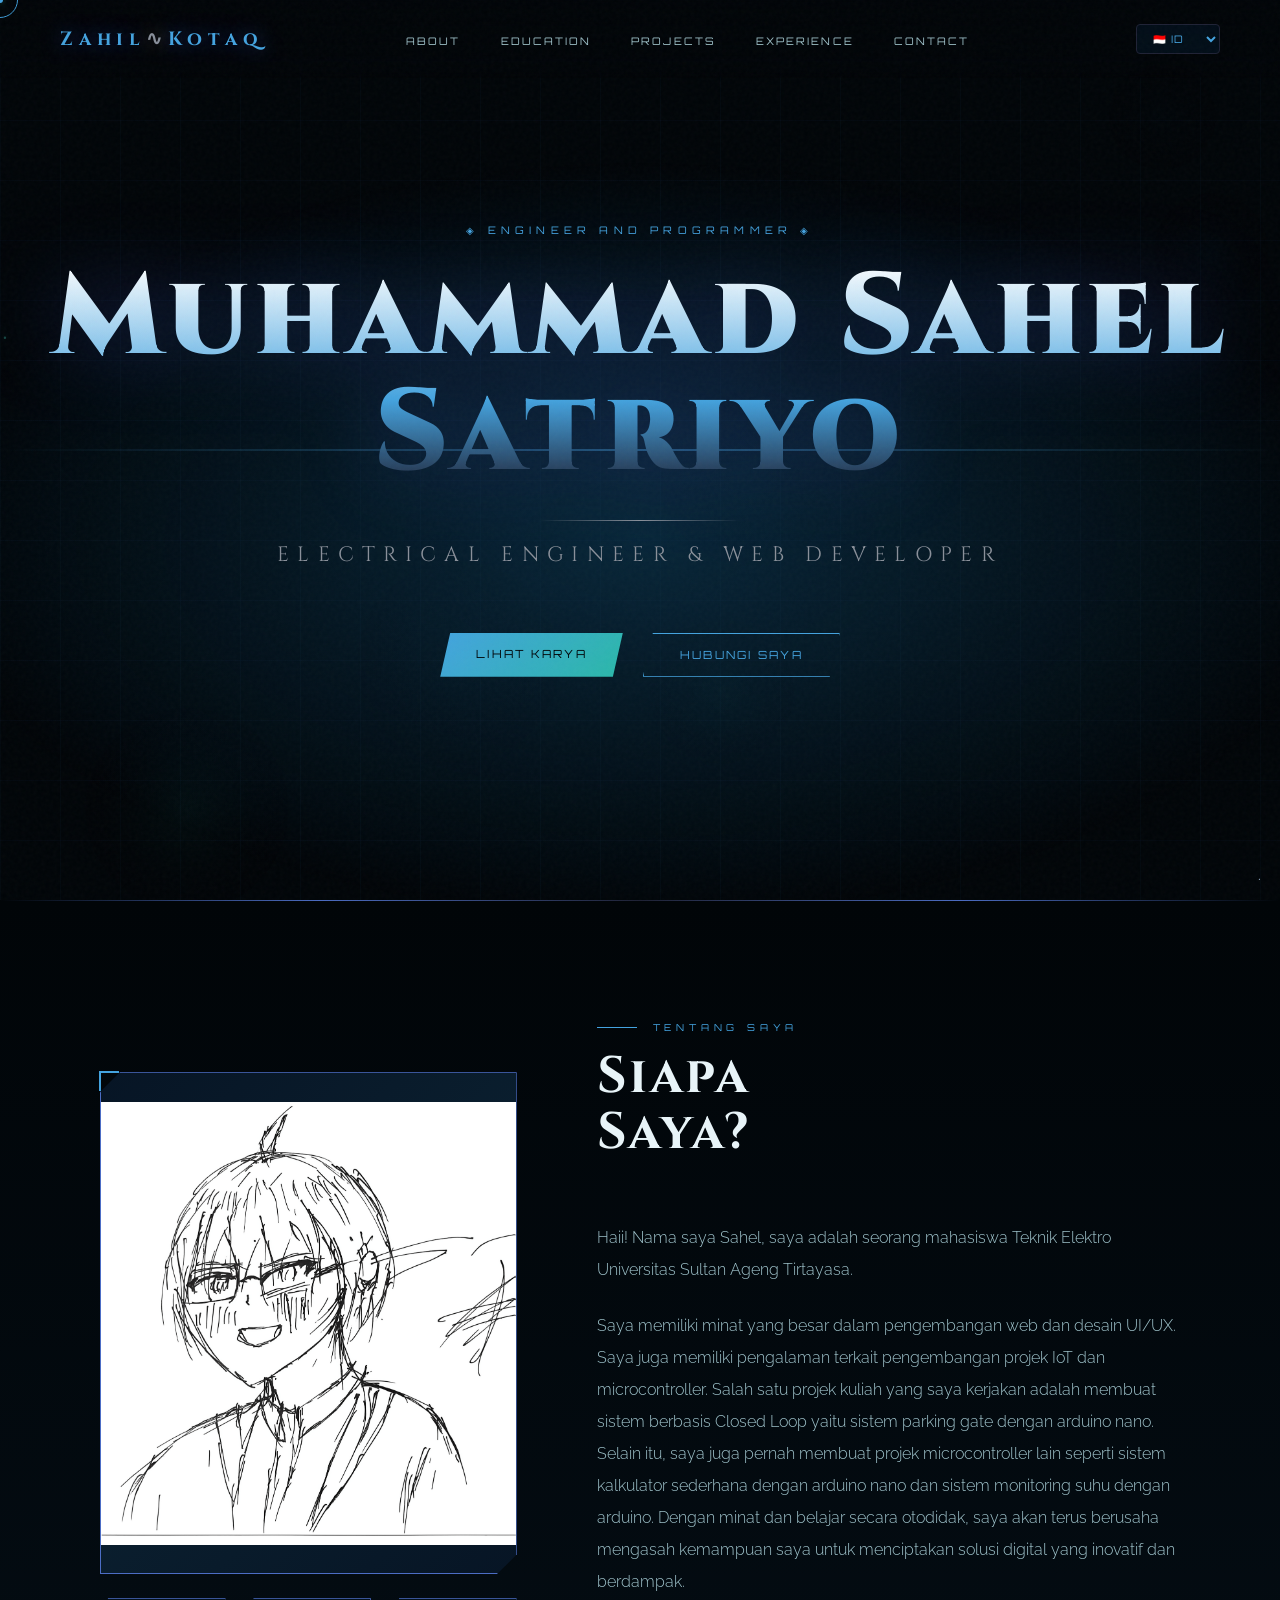
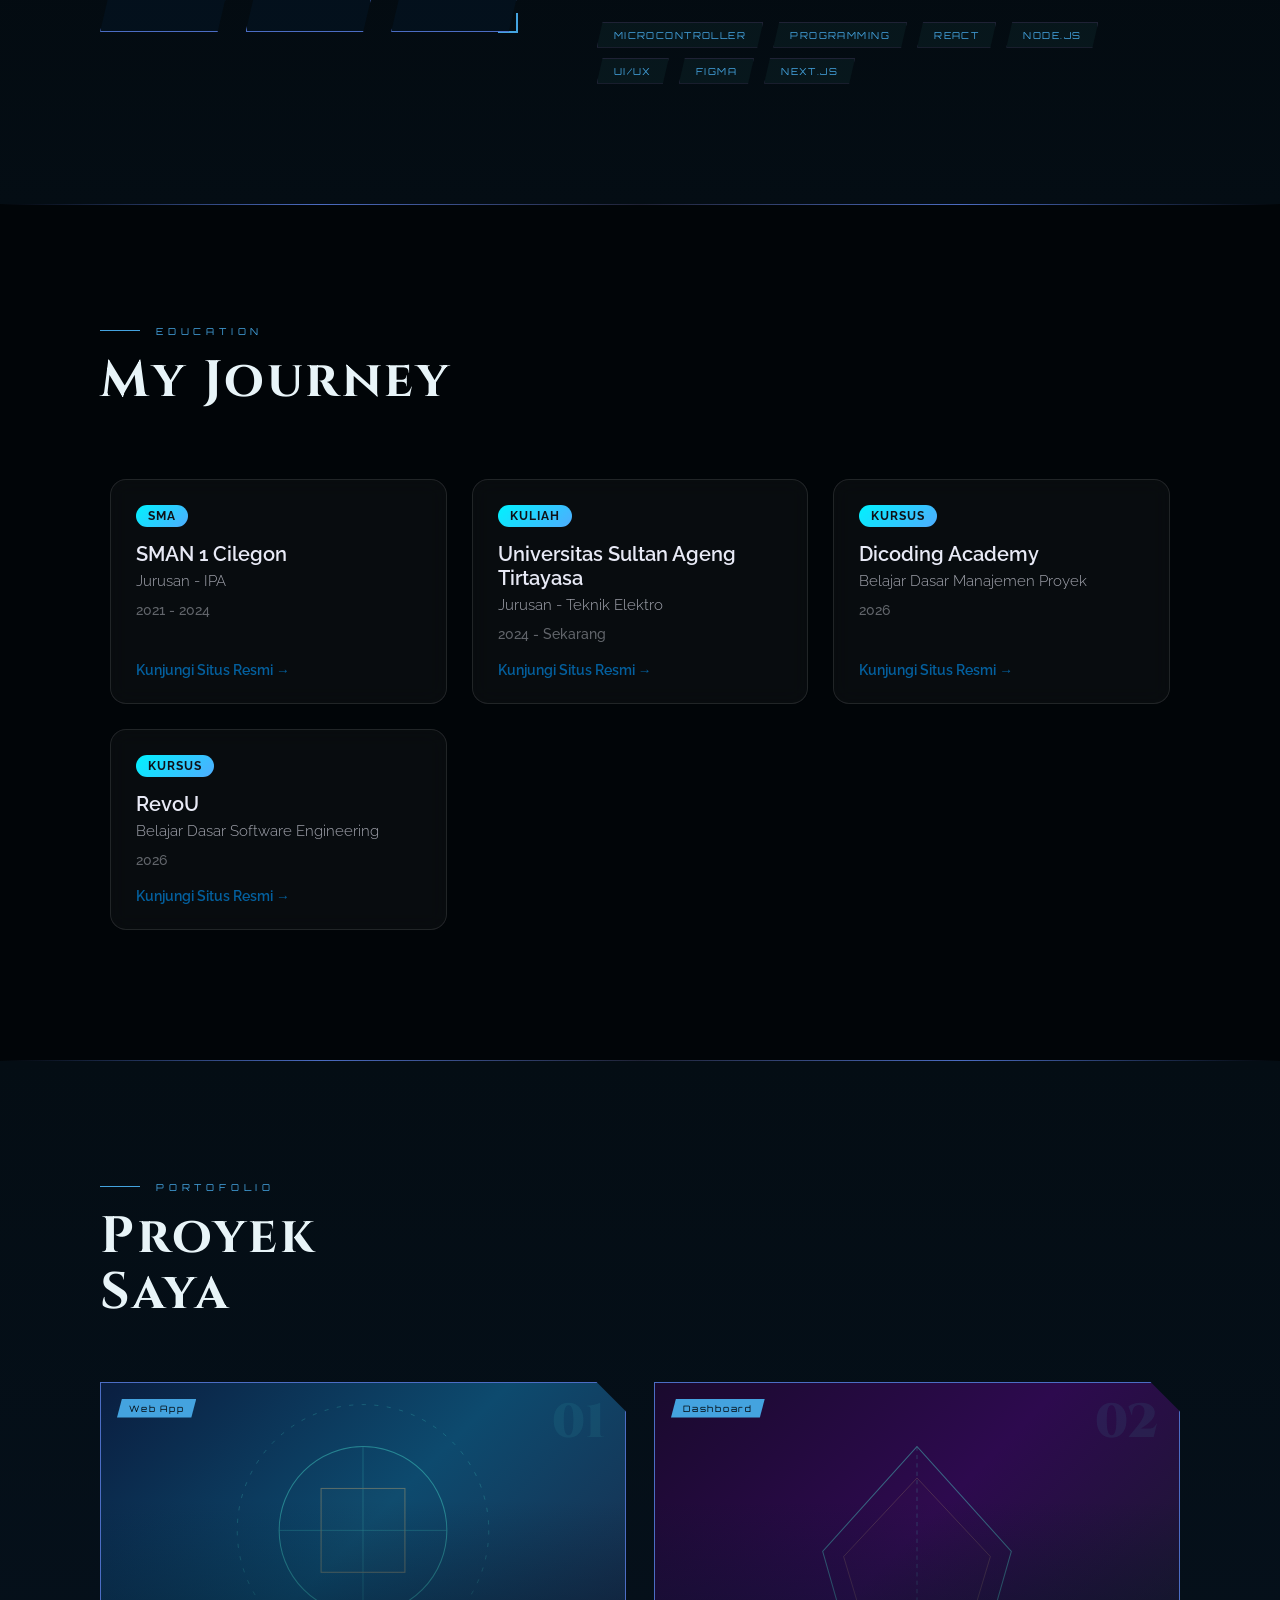
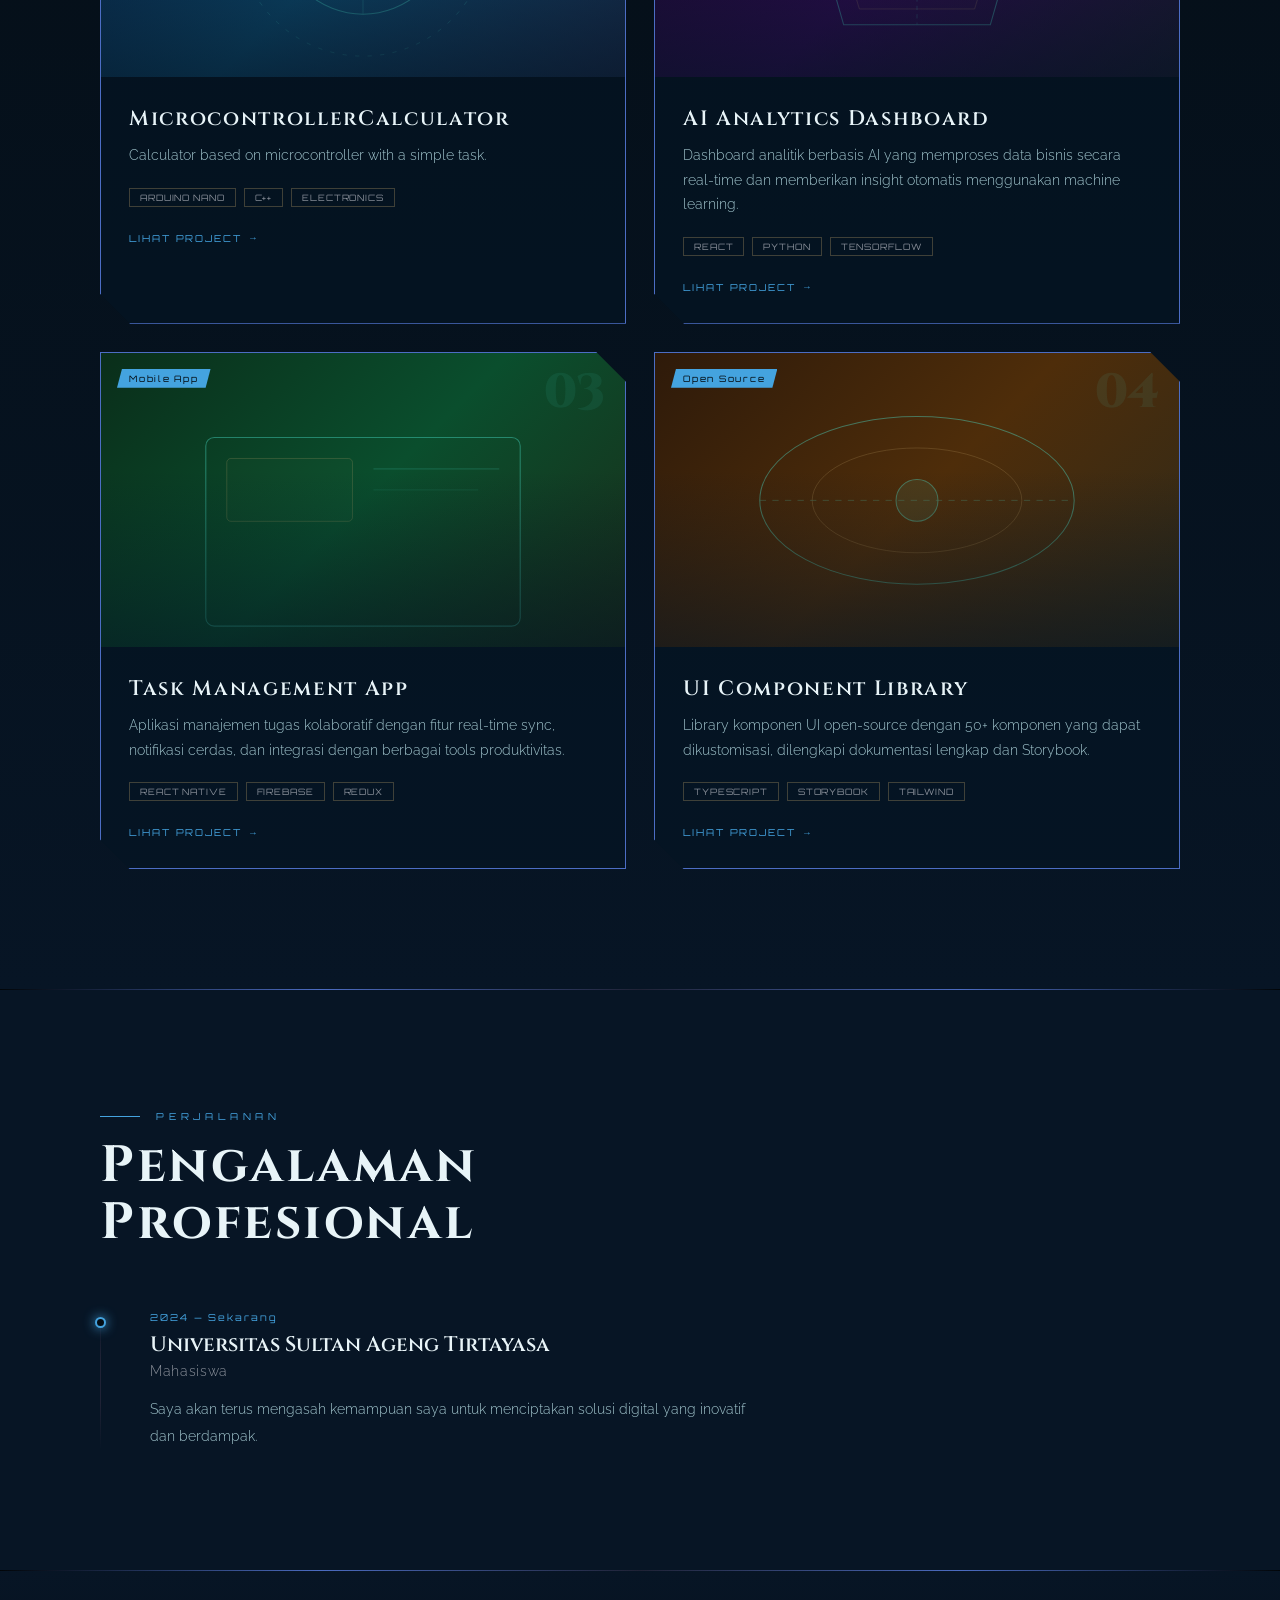
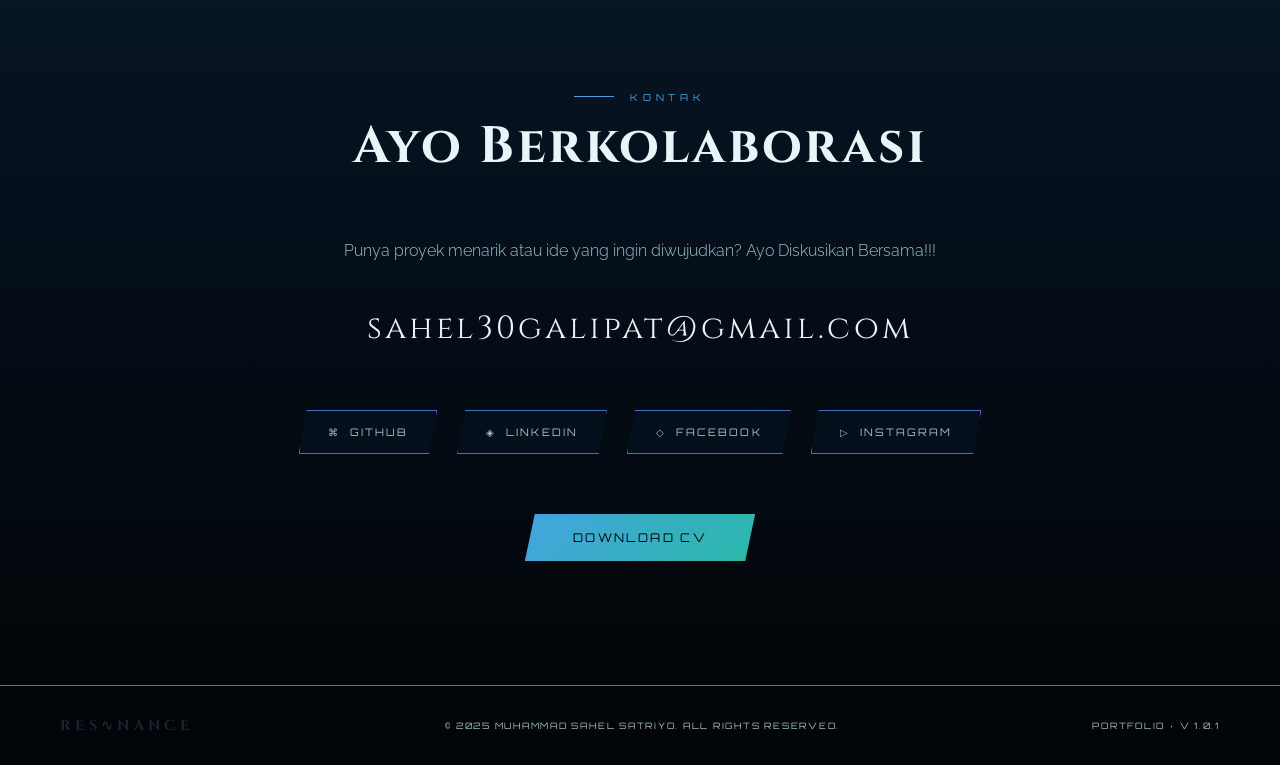
<file: index.html>
<!DOCTYPE html>
<html lang="en">
<head>
  <meta charset="UTF-8" />
  <meta name="viewport" content="width=device-width, initial-scale=1.0" />
  <title>Sahel | Portfolio</title>

  <!-- Google Fonts -->
  <link rel="preconnect" href="https://fonts.googleapis.com" />
  <link href="https://fonts.googleapis.com/css2?family=Cinzel:wght@400;600;700;900&family=Raleway:wght@300;400;500;600&family=Orbitron:wght@400;700&display=swap" rel="stylesheet" />

  <!-- CSS: Design tokens & Base -->
  <link rel="stylesheet" href="css/variables.css" />
  <link rel="stylesheet" href="css/base.css" />

  <!-- CSS: Shared Components -->
  <link rel="stylesheet" href="css/components.css" />
  <link rel="stylesheet" href="css/layout.css" />

  <!-- CSS: Sections -->
  <link rel="stylesheet" href="css/hero.css" />
  <link rel="stylesheet" href="css/about.css" />
  <link rel="stylesheet" href="css/pendidikan.css" />
  <link rel="stylesheet" href="css/projects.css" />
  <link rel="stylesheet" href="css/experience.css" />
  <link rel="stylesheet" href="css/contact.css" />
</head>
<body>

  <!-- Noise Overlay -->
  <div id="noise-overlay" aria-hidden="true"></div>

  <!-- Custom Cursor -->
  <div id="cursor-outer" aria-hidden="true"></div>
  <div id="cursor-inner" aria-hidden="true"></div>

  <!-- Particle Background -->
  <canvas id="particle-canvas" aria-hidden="true"></canvas>

  <!-- ===================== NAVIGATION ===================== -->
  <nav id="main-nav" role="navigation" aria-label="Main navigation">
    <a href="#hero" class="nav-logo">Zahil<span>∿</span>Kotaq</a>
    <ul class="nav-links">
      <li><a href="#about">About</a></li>
      <li><a href="#pendidikan">Education</a></li>
      <li><a href="#projects">Projects</a></li>
      <li><a href="#experience">Experience</a></li>
      <li><a href="#contact">Contact</a></li>
    </ul>
    <select class="lang-switcher" id="lang-switch" onchange="changeLanguage(this.value)">
      <option value="id">🇮🇩 ID</option>
      <option value="en">🇬🇧 EN</option>
      <option value="jp">🇯🇵 JP</option>
    </select>
  </nav>

  <!-- ===================== HERO ===================== -->
  <section id="hero" aria-label="Introduction">
    <div class="hero-bg-grid" aria-hidden="true"></div>
    <div class="hero-radial"  aria-hidden="true"></div>
    <div class="hero-scan-line" aria-hidden="true"></div>

    <p class="hero-eyebrow">◈ Engineer and Programmer ◈</p>
    <h1 class="hero-name">Muhammad Sahel Satriyo</h1>
    <div class="hero-title-line" aria-hidden="true"></div>
    <p class="hero-subtitle">Electrical Engineer & Web Developer</p>
    <p class="hero-desc">
    </p>

    <div class="hero-cta-group">
      <a href="#projects" class="btn-primary">Lihat Karya</a>   
      <a href="#contact"  class="btn-secondary">Hubungi Saya</a>
    </div>

  </section>

  <div class="section-divider" aria-hidden="true"></div>

  <!-- ===================== ABOUT ===================== -->
  <section id="about" aria-label="About me">
    <div class="section-container">
      <div class="about-grid">

        <!-- Avatar Column -->
        <div class="about-avatar-wrap reveal">
          <div class="about-avatar-frame">
            <div class="avatar-placeholder" aria-label="Profile photo placeholder">
            <img src="element/avatar.jpg" alt="Avatar" class="about-avatar" />
            </div>
          </div>
          <div class="about-corner about-corner-tl" aria-hidden="true"></div>
          <div class="about-corner about-corner-br" aria-hidden="true"></div>

          <div class="about-stats">
            <div class="stat-box">
              <span class="stat-num"></span>
              <span class="stat-label"></span>
            </div>
            <div class="stat-box">
              <span class="stat-num"></span>
              <span class="stat-label"></span>
            </div>
            <div class="stat-box">
              <span class="stat-num"></span>
              <span class="stat-label"></span>
            </div>
          </div>
        </div>

        <!-- Content Column -->
        <div class="about-content reveal">
          <p class="section-eyebrow">Tentang Saya</p>
          <h2 class="section-title">Siapa <br/>Saya?</h2>
          <p class="about-bio">
            Haii! Nama saya Sahel, saya adalah seorang mahasiswa Teknik Elektro Universitas Sultan Ageng Tirtayasa. 
          </p>
          <p class="about-bio">
            Saya memiliki minat yang besar dalam pengembangan web dan desain UI/UX. 
            Saya juga memiliki pengalaman terkait pengembangan projek IoT dan microcontroller. Salah satu projek kuliah yang saya kerjakan adalah membuat sistem berbasis Closed Loop yaitu sistem parking gate dengan arduino nano. Selain itu, saya juga pernah membuat projek microcontroller lain seperti sistem kalkulator sederhana dengan arduino nano dan sistem monitoring suhu dengan arduino.
            Dengan minat dan belajar secara otodidak, saya akan terus berusaha mengasah kemampuan saya untuk menciptakan solusi digital yang inovatif dan berdampak.
          </p>
          <div class="skill-tags">
            <span class="skill-tag">Microcontroller</span>
            <span class="skill-tag">Programming</span>
            <span class="skill-tag">React</span>
            <span class="skill-tag">Node.js</span>
            <span class="skill-tag">UI/UX</span>
            <span class="skill-tag">Figma</span>
            <span class="skill-tag">Next.js</span>
          </div>
        </div>

      </div>
    </div>
  </section>

  <div class="section-divider" aria-hidden="true"></div>

  <!-- ===================== PENDIDIKAN ===================== -->
  <section id="pendidikan" aria-label="Education">
    <div class="section-container">
      <p class="section-eyebrow reveal">Education</p>
      <h2 class="section-title reveal">My Journey</h2>
<div class="education-grid">

    <a href="https://www.nama-sma.sch.id" target="_blank" rel="noopener noreferrer" class="education-card">
      <div class="education-badge">SMA</div>
      <h3 class="institution-name">SMAN 1 Cilegon </h3>
      <p class="education-major">Jurusan - IPA</p>
      <p class="education-year">2021 - 2024</p>
      <span class="visit-link">Kunjungi Situs Resmi →</span>
    </a>

    <a href="https://untirta.ac.id/" target="_blank" rel="noopener noreferrer" class="education-card">
      <div class="education-badge">Kuliah</div>
      <h3 class="institution-name">Universitas Sultan Ageng Tirtayasa</h3>
      <p class="education-major">Jurusan - Teknik Elektro</p>
      <p class="education-year">2024 - Sekarang</p>
      <span class="visit-link">Kunjungi Situs Resmi →</span>
    </a>

    <a href="https://www.dicoding.com" target="_blank" rel="noopener noreferrer" class="education-card">
      <div class="education-badge">Kursus</div>
      <h3 class="institution-name">Dicoding Academy</h3>
      <p class="education-major">Belajar Dasar Manajemen Proyek</p>
      <p class="education-year">2026</p>
      <span class="visit-link">Kunjungi Situs Resmi →</span>
    </a>

    <a href="https://www.revou.co/coding-camp-software-engineering" target="_blank" rel="noopener noreferrer" class="education-card">
      <div class="education-badge">Kursus</div>
      <h3 class="institution-name">RevoU</h3>
      <p class="education-major">Belajar Dasar Software Engineering</p>
      <p class="education-year">2026</p>
      <span class="visit-link">Kunjungi Situs Resmi →</span>
    </a>

  </div>
</section>

  <div class="section-divider" aria-hidden="true"></div>

  <!-- ===================== PROJECTS ===================== -->
  <section id="projects" aria-label="Projects">
    <div class="section-container">
      <p class="section-eyebrow reveal">Portofolio</p>
      <h2 class="section-title reveal">Proyek<br/>Saya</h2>

      <div class="projects-grid">

        <article class="project-card revel">
          <div class="project-thumb">
            <div class="project-thumb-bg project-thumb-bg--blue" aria-hidden="true">
              <svg width="100%" height="100%" viewBox="0 0 500 280" xmlns="http://www.w3.org/2000/svg" aria-hidden="true">
                <circle cx="250" cy="140" r="80" stroke="#4de8d4" stroke-width="1" fill="none"/>
                <circle cx="250" cy="140" r="120" stroke="#4de8d4" stroke-width="0.5" fill="none" stroke-dasharray="4 8"/>
                <line x1="170" y1="140" x2="330" y2="140" stroke="#4de8d4" stroke-width="0.5"/>
                <line x1="250" y1="60" x2="250" y2="220" stroke="#4de8d4" stroke-width="0.5"/>
                <rect x="210" y="100" width="80" height="80" stroke="#c8a96e" stroke-width="1" fill="rgba(200,169,110,0.05)"/>
              </svg>
            </div>
            <div class="project-thumb-overlay" aria-hidden="true"></div>
            <span class="project-thumb-num" aria-hidden="true">01</span>
            <span class="project-type-badge">Web App</span>
          </div>
          <div class="project-content">
            <h3 class="project-name">MicrocontrollerCalculator</h3>
            <p class="project-desc">Calculator based on microcontroller with a simple task.</p>
            <div class="project-tags">
              <span class="project-tag">Arduino Nano</span>
              <span class="project-tag">C++</span>
              <span class="project-tag">Electronics</span>
            </div>
            <a href="port/project 1.html" class="project-link">Lihat Project</a>
          </div>
        </article>

        <article class="project-card reveal">
          <div class="project-thumb">
            <div class="project-thumb-bg project-thumb-bg--purple" aria-hidden="true">
              <svg width="100%" height="100%" viewBox="0 0 500 280" xmlns="http://www.w3.org/2000/svg" aria-hidden="true">
                <polygon points="250,60 340,160 320,230 180,230 160,160" stroke="#4de8d4" stroke-width="1" fill="none"/>
                <polygon points="250,90 320,165 305,215 195,215 180,165" stroke="#c8a96e" stroke-width="0.5" fill="rgba(200,169,110,0.03)"/>
                <line x1="250" y1="60" x2="250" y2="230" stroke="#4de8d4" stroke-width="0.5" stroke-dasharray="4 4"/>
              </svg>
            </div>
            <div class="project-thumb-overlay" aria-hidden="true"></div>
            <span class="project-thumb-num" aria-hidden="true">02</span>
            <span class="project-type-badge">Dashboard</span>
          </div>
          <div class="project-content">
            <h3 class="project-name">AI Analytics Dashboard</h3>
            <p class="project-desc">Dashboard analitik berbasis AI yang memproses data bisnis secara real-time dan memberikan insight otomatis menggunakan machine learning.</p>
            <div class="project-tags">
              <span class="project-tag">React</span>
              <span class="project-tag">Python</span>
              <span class="project-tag">TensorFlow</span>
            </div>
            <a href="port/project 2.html" class="project-link">Lihat Project</a>
          </div>
        </article>

        <article class="project-card reveal">
          <div class="project-thumb">
            <div class="project-thumb-bg project-thumb-bg--green" aria-hidden="true">
              <svg width="100%" height="100%" viewBox="0 0 500 280" xmlns="http://www.w3.org/2000/svg" aria-hidden="true">
                <rect x="100" y="80" width="300" height="180" rx="8" stroke="#4de8d4" stroke-width="1" fill="none"/>
                <rect x="120" y="100" width="120" height="60" rx="4" stroke="#c8a96e" stroke-width="0.5" fill="rgba(200,169,110,0.05)"/>
                <line x1="260" y1="110" x2="380" y2="110" stroke="#4de8d4" stroke-width="0.5"/>
                <line x1="260" y1="130" x2="360" y2="130" stroke="#4de8d4" stroke-width="0.5" opacity="0.5"/>
              </svg>
            </div>
            <div class="project-thumb-overlay" aria-hidden="true"></div>
            <span class="project-thumb-num" aria-hidden="true">03</span>
            <span class="project-type-badge">Mobile App</span>
          </div>
          <div class="project-content">
            <h3 class="project-name">Task Management App</h3>
            <p class="project-desc">Aplikasi manajemen tugas kolaboratif dengan fitur real-time sync, notifikasi cerdas, dan integrasi dengan berbagai tools produktivitas.</p>
            <div class="project-tags">
              <span class="project-tag">React Native</span>
              <span class="project-tag">Firebase</span>
              <span class="project-tag">Redux</span>
            </div>
            <a href="#" class="project-link">Lihat Project</a>
          </div>
        </article>

        <article class="project-card reveal">
          <div class="project-thumb">
            <div class="project-thumb-bg project-thumb-bg--orange" aria-hidden="true">
              <svg width="100%" height="100%" viewBox="0 0 500 280" xmlns="http://www.w3.org/2000/svg" aria-hidden="true">
                <ellipse cx="250" cy="140" rx="150" ry="80" stroke="#4de8d4" stroke-width="1" fill="none"/>
                <ellipse cx="250" cy="140" rx="100" ry="50" stroke="#c8a96e" stroke-width="0.5" fill="none"/>
                <circle cx="250" cy="140" r="20" fill="rgba(77,232,212,0.2)" stroke="#4de8d4" stroke-width="1"/>
                <line x1="100" y1="140" x2="400" y2="140" stroke="#4de8d4" stroke-width="0.5" stroke-dasharray="6 6"/>
              </svg>
            </div>
            <div class="project-thumb-overlay" aria-hidden="true"></div>
            <span class="project-thumb-num" aria-hidden="true">04</span>
            <span class="project-type-badge">Open Source</span>
          </div>
          <div class="project-content">
            <h3 class="project-name">UI Component Library</h3>
            <p class="project-desc">Library komponen UI open-source dengan 50+ komponen yang dapat dikustomisasi, dilengkapi dokumentasi lengkap dan Storybook.</p>
            <div class="project-tags">
              <span class="project-tag">TypeScript</span>
              <span class="project-tag">Storybook</span>
              <span class="project-tag">Tailwind</span>
            </div>
            <a href="#" class="project-link">Lihat Project</a>
          </div>
        </article>

      </div>
    </div>
  </section>

  <div class="section-divider" aria-hidden="true"></div>

  <!-- ===================== EXPERIENCE ===================== -->
  <section id="experience" aria-label="Work experience">
    <div class="section-container">
      <p class="section-eyebrow reveal">Perjalanan</p>
      <h2 class="section-title reveal">Pengalaman<br/>Profesional</h2>

      <div class="timeline" role="list">

        <div class="timeline-item reveal" role="listitem">
          <time class="timeline-date" datetime="2024">2024 — Sekarang</time>
          <div class="timeline-company">Universitas Sultan Ageng Tirtayasa</div>
          <div class="timeline-role">Mahasiswa</div>
          <p class="timeline-desc">Saya akan terus mengasah kemampuan saya untuk menciptakan solusi digital yang inovatif dan berdampak.</p>
        </div>
      </div>
    </div>
  </section>

  <div class="section-divider" aria-hidden="true"></div>

  <!-- ===================== CONTACT ===================== -->
  <section id="contact" aria-label="Contact">
    <div class="section-container">
      <div class="contact-inner">
        <p class="section-eyebrow reveal" style="justify-content:center">Kontak</p>
        <h2 class="section-title reveal">Ayo Berkolaborasi</h2>
        <p class="contact-desc reveal">
          Punya proyek menarik atau ide yang ingin diwujudkan? Ayo Diskusikan Bersama!!!
        </p>

        <div class="reveal">
          <a href="mailto:sahel30galipat@gmail.com" class="contact-email">sahel30galipat@gmail.com</a>
        </div>

        <div class="contact-links reveal">
          <a href="https://github.com/ZahilKotaq" class="contact-link"><span aria-hidden="true">⌘</span> GitHub</a>
          <a href="https://www.linkedin.com/in/sahil-satriyo-30729130b " class="contact-link"><span aria-hidden="true">◈</span> LinkedIn</a>
          <a href="https://www.facebook.com/share/1CjXXC96dF/" class="contact-link"><span aria-hidden="true">◇</span> Facebook</a>
          <a href="https://www.instagram.com/sahelsatriyo/" class="contact-link"><span aria-hidden="true">▷</span> Instagram</a>
        </div>

        <div class="reveal">
          <a href="element/cv resume.pdf" class="btn-primary btn-primary--lg">Download CV</a>
        </div>
      </div>
    </div>
  </section>

  <!-- ===================== FOOTER ===================== -->
  <footer id="main-footer" role="contentinfo">
    <div class="footer-logo">RES∿NANCE</div>
    <p>© 2025 Muhammad Sahel Satriyo. All rights reserved.</p>
    <p>PORTFOLIO · V 1.0.1</p>
    <div class="mascot-container" aria-hidden="true">
    <img src="element/hololive-hoshimachi-suisei.webp" alt="Mascot" class="mascot-img" />
  </div>
  </footer>

  <!-- JavaScript: order matters — particles & cursor first, then scroll, then init -->
  <script src="JS/particles.js"></script>
  <script src="JS/cursor.js"></script>
  <script src="JS/scroll.js"></script>
  <script src="JS/main.js"></script>

</body>
</html>
</file>
<file: css/variables.css>
/* ==========================================================
   variables.css — Design Tokens
   Semua nilai dasar (warna, font, spacing) ada di sini.
   Kalau mau ganti tema/warna, cukup edit file ini saja.
   ========================================================== */

:root {
  /* --- Color Palette --- */
  --color-bg-deepest:  #010508;
  --color-bg-deep:     #040d14;
  --color-bg-navy:     #071525;
  --color-bg-teal:     #0a1e2e;

  --color-cyan:        #44A3DF;
  --color-cyan-bright: #FFB834;
  --color-cyan-dim:    #1F2235;

  --color-gold:        #8A909A;
  --color-gold-bright: #FFFFFF;

  --color-white:       #e8f4f8;
  --color-white-dim:   #a0c4cc;

  /* --- Glassmorphism --- */
  --glass-bg:          rgba(4, 20, 35, 0.6);
  --glass-bg-hover:    rgba(4, 30, 50, 0.8);
  --glass-border:      rgba(89, 126, 226, 0.849);

  /* --- Typography --- */
  --font-display: 'Cinzel', serif;
  --font-hud:     'Orbitron', monospace;
  --font-body:    'Raleway', sans-serif;

  /* --- Spacing Scale --- */
  --space-xs:  8px;
  --space-sm:  16px;
  --space-md:  24px;
  --space-lg:  40px;
  --space-xl:  60px;
  --space-2xl: 80px;
  --space-3xl: 120px;

  /* --- Border Radius --- */
  --radius-sm: 4px;
  --radius-md: 8px;

  /* --- Transitions --- */
  --transition-fast:   0.2s ease;
  --transition-normal: 0.3s ease;
  --transition-slow:   0.6s ease;

  /* --- Z-index Scale --- */
  --z-canvas:   0;
  --z-content:  1;
  --z-nav:      100;
  --z-overlay:  200;
  --z-cursor:   9999;
}
</file>
<file: css/base.css>
/* ==========================================================
   base.css — Reset, Global & Scrollbar
   Style-style yang berlaku di seluruh halaman.
   ========================================================== */

/* --- Reset --- */
*, *::before, *::after {
  margin: 0;
  padding: 0;
  box-sizing: border-box;
}

/* --- Root --- */
html {
  scroll-behavior: smooth;
  overflow-x: hidden;
}

body {
  background: var(--color-bg-deepest);
  color: var(--color-white);
  font-family: var(--font-body);
  font-weight: 300;
  cursor: none;           /* kita pakai custom cursor */
  overflow-x: hidden;
}

/* --- Typography Defaults --- */
a { text-decoration: none; }
ul { list-style: none; }
img { display: block; max-width: 100%; }

/* --- Noise Overlay (grain texture) --- */
#noise-overlay {
  position: fixed;
  inset: 0;
  z-index: var(--z-overlay);
  pointer-events: none;
  opacity: 0.03;
  background-image: url("data:image/svg+xml,%3Csvg viewBox='0 0 256 256' xmlns='http://www.w3.org/2000/svg'%3E%3Cfilter id='noise'%3E%3CfeTurbulence type='fractalNoise' baseFrequency='0.9' numOctaves='4' stitchTiles='stitch'/%3E%3C/filter%3E%3Crect width='100%25' height='100%25' filter='url(%23noise)'/%3E%3C/svg%3E");
}

/* --- Particle Canvas --- */
#particle-canvas {
  position: fixed;
  top: 0; left: 0;
  width: 100%; height: 100%;
  z-index: var(--z-canvas);
  pointer-events: none;
}

/* --- Custom Scrollbar --- */
::-webkit-scrollbar       { width: 4px; }
::-webkit-scrollbar-track { background: var(--color-bg-deepest); }
::-webkit-scrollbar-thumb { background: var(--color-cyan-dim); border-radius: 2px; }
::-webkit-scrollbar-thumb:hover { background: var(--color-cyan); }

/* --- Reveal Animation (diaktifkan lewat JS) --- */
.reveal {
  opacity: 0;
  transform: translateY(40px);
  transition: opacity 0.8s ease, transform 0.8s ease;
}
.reveal.visible {
  opacity: 1;
  transform: translateY(0);
}

/* --- Keyframes Global --- */
@keyframes fadeSlideUp {
  from { opacity: 0; transform: translateY(30px); }
  to   { opacity: 1; transform: translateY(0); }
}
@keyframes fadeIn {
  from { opacity: 0; }
  to   { opacity: 1; }
}
</file>
<file: css/components.css>
/* ==========================================================
   components.css — Reusable Components
   Semua komponen yang dipakai di banyak section:
   cursor, tombol, section header, divider, dll.
   ========================================================== */


/* ---- Custom Cursor ---- */
#cursor-outer {
  position: fixed;
  top: 0; left: 0;
  z-index: var(--z-cursor);
  width: 36px; height: 36px;
  border: 1px solid var(--color-cyan);
  border-radius: 50%;
  pointer-events: none;
  transform: translate(-50%, -50%);
  transition:
    width  var(--transition-normal),
    height var(--transition-normal),
    border-color var(--transition-normal);
  mix-blend-mode: difference;
}

#cursor-inner {
  position: fixed;
  top: 0; left: 0;
  z-index: calc(var(--z-cursor) + 1);
  width: 6px; height: 6px;
  background: var(--color-cyan);
  border-radius: 50%;
  pointer-events: none;
  transform: translate(-50%, -50%);
  transition: transform 0.1s;
}

/* Cursor expands on interactive elements */
#cursor-outer.is-hovered {
  width: 56px;
  height: 56px;
  border-color: var(--color-gold);
}


/* ---- Buttons ---- */
.btn-primary,
.btn-secondary {
  display: inline-block;
  font-family: var(--font-hud);
  font-size: 0.7rem;
  letter-spacing: 0.2em;
  text-transform: uppercase;
  cursor: none;
  padding: 14px 36px;
  clip-path: polygon(10px 0%, 100% 0%, calc(100% - 10px) 100%, 0% 100%);
  transition: filter var(--transition-normal), transform var(--transition-fast);
  position: relative;
  overflow: hidden;
}

.btn-primary {
  color: var(--color-bg-deepest);
  background: linear-gradient(135deg, var(--color-cyan), #2ab8a8);
  border: none;
}
.btn-primary::before {
  content: '';
  position: absolute; inset: 0;
  background: linear-gradient(135deg, var(--color-cyan-bright), var(--color-cyan));
  opacity: 0;
  transition: opacity var(--transition-normal);
}
.btn-primary:hover { filter: brightness(1.2); transform: translateY(-2px); }
.btn-primary:hover::before { opacity: 1; }

/* Size modifier for large button */
.btn-primary--lg { font-size: 0.75rem; padding: 16px 48px; }

.btn-secondary {
  color: var(--color-cyan);
  background: transparent;
  border: 1px solid var(--color-cyan);
}
.btn-secondary:hover {
  background: rgba(77, 232, 212, 0.1);
  transform: translateY(-2px);
}


/* ---- Section Shared ---- */
section {
  position: relative;
  z-index: var(--z-content);
}

.section-container {
  max-width: 1200px;
  margin: 0 auto;
  padding: var(--space-3xl) var(--space-xl);
}

.section-eyebrow {
  font-family: var(--font-hud);
  font-size: 0.6rem;
  letter-spacing: 0.5em;
  color: var(--color-cyan);
  text-transform: uppercase;
  margin-bottom: var(--space-sm);
  display: flex;
  align-items: center;
  gap: var(--space-sm);
}
.section-eyebrow::before {
  content: '';
  display: block;
  width: 40px; height: 1px;
  background: var(--color-cyan);
}

.section-title {
  font-family: var(--font-display);
  font-size: clamp(2rem, 4vw, 3.5rem);
  font-weight: 700;
  letter-spacing: 0.05em;
  line-height: 1.1;
  margin-bottom: var(--space-xl);
}

/* ---- Section Divider ---- */
.section-divider {
  width: 100%; height: 1px;
  background: linear-gradient(
    90deg,
    transparent,
    var(--glass-border),
    var(--color-cyan-dim),
    var(--glass-border),
    transparent
  );
}

/* ---- Skill Tags (reused in About) ---- */
.skill-tags {
  display: flex;
  flex-wrap: wrap;
  gap: 10px;
}
.skill-tag {
  font-family: var(--font-hud);
  font-size: 0.6rem;
  letter-spacing: 0.15em;
  color: var(--color-cyan);
  border: 1px solid var(--color-cyan-dim);
  padding: 6px 16px;
  text-transform: uppercase;
  background: rgba(77, 232, 212, 0.05);
  clip-path: polygon(6px 0%, 100% 0%, calc(100% - 6px) 100%, 0% 100%);
  transition: background var(--transition-normal), border-color var(--transition-normal);
}
.skill-tag:hover {
  background: rgba(77, 232, 212, 0.15);
  border-color: var(--color-cyan);
}


/* ---- Responsive ---- */
@media (max-width: 900px) {
  .section-container { padding: var(--space-2xl) 30px; }
}
</file>
<file: css/layout.css>
/* ==========================================================
   layout.css — Nav & Footer
   Komponen layout global yang ada di semua halaman.
   ========================================================== */


/* ---- Navigation ---- */
#main-nav {
  position: fixed;
  top: 0; left: 0; right: 0;
  z-index: var(--z-nav);
  padding: var(--space-md) var(--space-xl);
  display: flex;
  justify-content: space-between;
  align-items: center;
  background: linear-gradient(to bottom, rgba(1, 5, 8, 0.9) 0%, transparent 100%);
  backdrop-filter: blur(4px);
}

.nav-logo {
  font-family: var(--font-display);
  font-size: 1.2rem;
  font-weight: 700;
  letter-spacing: 0.3em;
  color: var(--color-cyan);
  text-shadow: 0 0 20px rgba(77, 100, 232, 0.6);
}
.nav-logo span {
  color: var(--color-gold);
  text-shadow: 0 0 20px rgba(200, 169, 110, 0.6);
}

.nav-links {
  display: flex;
  gap: var(--space-lg);
}
.nav-links a {
  font-family: var(--font-hud);
  font-size: 0.65rem;
  letter-spacing: 0.2em;
  color: var(--color-white-dim);
  text-transform: uppercase;
  transition: color var(--transition-normal), text-shadow var(--transition-normal);
  position: relative;
}
.nav-links a::after {
  content: '';
  position: absolute;
  bottom: -4px; left: 0;
  width: 0; height: 1px;
  background: var(--color-cyan);
  transition: width var(--transition-normal);
}
.nav-links a:hover,
.nav-links a.is-active {
  color: var(--color-cyan);
  text-shadow: 0 0 12px var(--color-cyan);
}
.nav-links a:hover::after,
.nav-links a.is-active::after { width: 100%; }


/* ---- Footer ---- */
#main-footer {
  position: relative;
  z-index: var(--z-content);
  padding: 30px var(--space-xl);
  display: flex;
  justify-content: space-between;
  align-items: center;
  border-top: 1px solid var(--glass-border);
  background: var(--color-bg-deepest);
}
#main-footer p {
  font-family: var(--font-hud);
  font-size: 0.55rem;
  letter-spacing: 0.2em;
  color: var(--color-white-dim);
  text-transform: uppercase;
}
.footer-logo {
  font-family: var(--font-display);
  font-size: 0.9rem;
  font-weight: 700;
  letter-spacing: 0.3em;
  color: var(--color-cyan-dim);
}


/* ---- Responsive ---- */
@media (max-width: 900px) {
  #main-nav  { padding: 20px 30px; }
  .nav-links { display: none; }
  #main-footer {
    flex-direction: column;
    gap: var(--space-sm);
    text-align: center;
  }
}
.lang-switcher {
  background: var(--glass-bg);
  border: 1px solid var(--color-cyan-dim);
  color: var(--color-cyan);
  font-family: var(--font-hud);
  font-size: 0.65rem;
  padding: 6px 12px;
  border-radius: 4px;
  outline: none;
  cursor: pointer;
  text-transform: uppercase;
  letter-spacing: 0.1em;
  transition: all var(--transition-normal);
  margin-left: var(--space-md);
}

.lang-switcher:hover {
  border-color: var(--color-cyan);
  box-shadow: 0 0 10px rgba(77, 232, 212, 0.2);
}

.lang-switcher option {
  background: var(--color-bg-deepest);
  color: var(--color-cyan);
}

@media (max-width: 900px) {
  .lang-switcher {
    margin-left: 0;
  }
}
/* ==========================================================
   FLOATING MASCOT
   ========================================================== */

.mascot-container {
  position: fixed;
  bottom: 20px;
  right: 20px;
  z-index: var(--z-nav); /* Agar selalu berada di atas konten lain */
  width: 150px; /* Atur ukuran di sini */
  animation: floatMascot 3s ease-in-out infinite; /* Animasi melayang terus-menerus */
  transition: transform 0.3s ease;
  pointer-events: auto;
}

/* Efek saat kursor diarahkan ke maskot (membesar sedikit) */
.mascot-container:hover {
  transform: scale(1.1);
  cursor: pointer;
}

.mascot-img {
  width: 100%;
  height: auto;
  /* Memberikan efek bayangan menyala warna cyan khas tema kamu */
  filter: drop-shadow(0 10px 15px rgba(77, 232, 212, 0.4));
}

/* Kunci Animasi Melayang */
@keyframes floatMascot {
  0%, 100% {
    transform: translateY(0);
  }
  50% {
    transform: translateY(-15px); /* Bergerak ke atas 15px */
  }
}

/* Mengecilkan maskot di layar HP agar tidak menutupi teks */
@media (max-width: 600px) {
  .mascot-container {
    width: 90px;
    bottom: 10px;
    right: 10px;
  }
}
</file>
<file: css/hero.css>
/* ==========================================================
   hero.css — Hero Section
   ========================================================== */

#hero {
  position: relative;
  z-index: var(--z-content);
  min-height: 100vh;
  display: flex;
  align-items: center;
  justify-content: center;
  flex-direction: column;
  text-align: center;
  overflow: hidden;
  padding: 0 20px;
}


/* --- Background layers --- */
.hero-bg-grid {
  position: absolute; inset: 0;
  background-image:
    linear-gradient(rgba(77, 126, 232, 0.03) 1px, transparent 1px),
    linear-gradient(90deg, rgba(77, 157, 232, 0.03) 1px, transparent 1px);
  background-size: 60px 60px;
  animation: gridShift 20s linear infinite;
}
@keyframes gridShift {
  from { background-position: 0 0; }
  to   { background-position: 60px 60px; }
}

.hero-radial {
  position: absolute; inset: 0;
  background: radial-gradient(
    ellipse 80% 60% at 50% 60%,
    rgba(13, 60, 90, 0.6) 0%,
    transparent 70%
  );
}

.hero-scan-line {
  position: absolute;
  left: 0; right: 0;
  height: 2px;
  background: linear-gradient(90deg, transparent, var(--color-cyan), transparent);
  opacity: 0.4;
  animation: scanDown 8s linear infinite;
}
@keyframes scanDown {
  from { top: 0;    opacity: 0; }
  10%  {            opacity: 0.4; }
  90%  {            opacity: 0.4; }
  to   { top: 100%; opacity: 0; }
}


/* --- Hero Text --- */
.hero-eyebrow {
  font-family: var(--font-hud);
  font-size: 0.65rem;
  letter-spacing: 0.5em;
  color: var(--color-cyan);
  text-transform: uppercase;
  margin-bottom: var(--space-md);
  opacity: 0;
  animation: fadeSlideUp 0.8s ease forwards 0.3s;
}

.hero-name {
  font-family: var(--font-display);
  font-size: clamp(3rem, 9vw, 8rem);
  font-weight: 900;
  line-height: 1;
  letter-spacing: 0.05em;
  background: linear-gradient(180deg, #ffffff 0%, var(--color-cyan) 60%, var(--color-cyan-dim) 100%);
  -webkit-background-clip: text;
  -webkit-text-fill-color: transparent;
  background-clip: text;
  margin-bottom: var(--space-xs);
  opacity: 0;
  animation: fadeSlideUp 0.8s ease forwards 0.5s;
  filter: drop-shadow(0 0 40px rgba(77, 100, 232, 0.3));
}

.hero-title-line {
  width: 200px; height: 1px;
  margin: 20px auto;
  background: linear-gradient(90deg, transparent, var(--color-gold), transparent);
  opacity: 0;
  animation: fadeIn 0.8s ease forwards 0.7s;
}

.hero-subtitle {
  font-family: var(--font-display);
  font-size: clamp(0.9rem, 2vw, 1.3rem);
  font-weight: 400;
  letter-spacing: 0.4em;
  color: var(--color-gold);
  text-transform: uppercase;
  margin-bottom: var(--space-md);
  opacity: 0;
  animation: fadeSlideUp 0.8s ease forwards 0.9s;
}

.hero-desc {
  max-width: 560px;
  font-size: 0.95rem;
  line-height: 1.9;
  color: var(--color-white-dim);
  margin-bottom: var(--space-lg);
  opacity: 0;
  animation: fadeSlideUp 0.8s ease forwards 1.1s;
}


/* --- CTA Group --- */
.hero-cta-group {
  display: flex;
  gap: 20px;
  flex-wrap: wrap;
  justify-content: center;
  opacity: 0;
  animation: fadeSlideUp 0.8s ease forwards 1.3s;
}


/* --- Scroll Hint --- */
.hero-scroll-hint {
  position: absolute;
  bottom: 40px;
  display: flex;
  flex-direction: column;
  align-items: center;
  gap: var(--space-xs);
  opacity: 0;
  animation: fadeIn 1s ease forwards 2s;
}
.hero-scroll-hint span {
  font-family: var(--font-hud);
  font-size: 0.55rem;
  letter-spacing: 0.3em;
  color: var(--color-white-dim);
}
.scroll-arrow {
  width: 20px; height: 30px;
  border: 1px solid var(--color-cyan-dim);
  border-radius: 10px;
  display: flex;
  justify-content: center;
  padding-top: 6px;
}
.scroll-dot {
  width: 4px; height: 8px;
  background: var(--color-cyan);
  border-radius: 2px;
  animation: scrollBounce 2s ease infinite;
}
@keyframes scrollBounce {
  0%, 100% { transform: translateY(0);  opacity: 1; }
  60%       { transform: translateY(8px); opacity: 0; }
}


/* --- Responsive --- */
@media (max-width: 600px) {
  .hero-cta-group { flex-direction: column; align-items: center; }
}
</file>
<file: css/about.css>
/* ==========================================================
   about.css — About Section
   ========================================================== */

#about {
  background: linear-gradient(180deg, var(--color-bg-deepest) 0%, var(--color-bg-deep) 100%);
}


/* --- Layout --- */
.about-grid {
  display: grid;
  grid-template-columns: 1fr 1.4fr;
  gap: var(--space-2xl);
  align-items: center;
}


/* --- Avatar Column --- */
.about-avatar-wrap { position: relative; }

.about-avatar-frame {
  position: relative;
  width: 100%; padding-bottom: 120%;
  overflow: hidden;
  clip-path: polygon(20px 0%, 100% 0%, 100% calc(100% - 20px), calc(100% - 20px) 100%, 0% 100%, 0% 20px);
  border: 1px solid var(--glass-border);
  background: var(--color-bg-navy);
}

/* Placeholder when no real photo */
.avatar-placeholder {
  width: 100%; height: 100%;
  position: absolute;
  display: flex;
  align-items: center;
  justify-content: center;
  flex-direction: column;
  gap: var(--space-sm);
  background: linear-gradient(135deg, var(--color-bg-navy) 0%, var(--color-bg-teal) 50%, var(--color-bg-navy) 100%);
}
.avatar-circle {
  width: 100px; height: 100px;
  border-radius: 50%;
  background: linear-gradient(135deg, var(--color-cyan-dim), var(--color-bg-teal));
  border: 2px solid var(--color-cyan);
  box-shadow: 0 0 30px rgba(77, 232, 212, 0.3);
}
.avatar-body {
  width: 160px; height: 80px;
  border-radius: 80px 80px 0 0;
  background: linear-gradient(135deg, var(--color-cyan-dim), var(--color-bg-teal));
  border: 2px solid var(--color-cyan);
  border-bottom: none;
  box-shadow: 0 0 30px rgba(77, 232, 212, 0.2);
}

/* Decorative corners */
.about-corner {
  position: absolute;
  width: 20px; height: 20px;
}
.about-corner-tl {
  top: -1px; left: -1px;
  border-top: 2px solid var(--color-cyan);
  border-left: 2px solid var(--color-cyan);
}
.about-corner-br {
  bottom: -1px; right: -1px;
  border-bottom: 2px solid var(--color-cyan);
  border-right: 2px solid var(--color-cyan);
}


/* --- Stats Row --- */
.about-stats {
  display: flex;
  gap: 20px;
  margin-top: var(--space-md);
}
.stat-box {
  flex: 1;
  padding: var(--space-sm);
  background: var(--glass-bg);
  border: 1px solid var(--glass-border);
  text-align: center;
  clip-path: polygon(8px 0%, 100% 0%, calc(100% - 8px) 100%, 0% 100%);
}
.stat-num {
  font-family: var(--font-display);
  font-size: 1.8rem;
  font-weight: 700;
  color: var(--color-cyan);
  display: block;
}
.stat-label {
  font-family: var(--font-hud);
  font-size: 0.55rem;
  letter-spacing: 0.2em;
  color: var(--color-white-dim);
  text-transform: uppercase;
}


/* --- Content Column --- */
.about-bio {
  font-size: 1rem;
  line-height: 2;
  color: var(--color-white-dim);
  margin-bottom: var(--space-md);
}
.about-bio strong {
  color: var(--color-white);
  font-weight: 500;
}


/* --- Responsive --- */
@media (max-width: 900px) {
  .about-grid { grid-template-columns: 1fr; }
  .about-avatar-frame { padding-bottom: 60%; }
}
</file>
<file: css/pendidikan.css>
/* ── Grid dan Layout Utama ── */
.education-grid {
  display: grid;
  grid-template-columns: repeat(auto-fit, minmax(300px, 1fr));
  gap: 25px;
  margin-top: 30px;
  padding: 10px;
}

/* ── Desain Kartu Pendidikan (Glassmorphism) ── */
.education-card {
  background: rgba(255, 255, 255, 0.03);
  border: 1px solid rgba(255, 255, 255, 0.1);
  backdrop-filter: blur(10px);
  -webkit-backdrop-filter: blur(10px);
  border-radius: 16px;
  padding: 25px;
  text-decoration: none; /* Menghilangkan garis bawah tautan bawaan browser */
  color: var(--text, #e8eaf6); /* Mengikuti variabel warna teksmu */
  display: flex;
  flex-direction: column;
  align-items: flex-start;
  transition: all 0.3s cubic-bezier(0.25, 0.8, 0.25, 1);
  position: relative;
  overflow: hidden;
}

/* ── Efek Hover saat Kartu Disorot ── */
.education-card:hover {
  transform: translateY(-5px);
  background: rgba(255, 255, 255, 0.07);
  border-color: #00f2fe; /* Berikan warna cyan/gold khas portofoliomu */
  box-shadow: 0 10px 30px rgba(0, 242, 254, 0.15);
}

/* ── Badge / Label Kategori ── */
.education-badge {
  background: linear-gradient(135deg, #00f2fe, #4facfe);
  color: #0f1117;
  font-size: 0.75rem;
  font-weight: 700;
  padding: 4px 12px;
  border-radius: 20px;
  text-transform: uppercase;
  letter-spacing: 1px;
  margin-bottom: 15px;
}

/* ── Detail Teks Instansi ── */
.institution-name {
  font-size: 1.25rem;
  font-weight: 600;
  margin-bottom: 6px;
  transition: color 0.3s;
}

.education-card:hover .institution-name {
  color: #0098fe; /* Nama instansi berubah warna saat dihover */
}

.education-major {
  font-size: 0.95rem;
  color: rgba(232, 234, 246, 0.7);
  margin-bottom: 12px;
}

.education-year {
  font-size: 0.85rem;
  color: rgba(232, 234, 246, 0.4);
  font-weight: 500;
  margin-bottom: 20px;
}

/* ── Petunjuk Tautan di Bawah Kartu ── */
.visit-link {
  font-size: 0.85rem;
  color: #0098fe;
  font-weight: 600;
  margin-top: auto; /* Memaksa tulisan ini berada di paling bawah kartu */
  opacity: 0.6;
  transition: opacity 0.3s, transform 0.3s;
}

.education-card:hover .visit-link {
  opacity: 1;
  transform: translateX(5px);
}
</file>
<file: css/projects.css>
/* ==========================================================
   projects.css — Projects Section
   ========================================================== */

#projects {
  background: linear-gradient(180deg, var(--color-bg-deep), var(--color-bg-navy));
}


/* --- Grid --- */
.projects-grid {
  display: grid;
  grid-template-columns: repeat(2, 1fr);
  gap: 28px;
}


/* --- Card --- */
.project-card {
  background: var(--glass-bg);
  border: 1px solid var(--glass-border);
  overflow: hidden;
  position: relative;
  clip-path: polygon(
    0 0,
    calc(100% - 30px) 0,
    100% 30px,
    100% 100%,
    30px 100%,
    0 calc(100% - 30px)
  );
  transition: border-color var(--transition-normal), transform 0.4s ease;
}
.project-card:hover {
  border-color: rgba(77, 232, 212, 0.5);
  transform: translateY(-6px);
}


/* --- Thumbnail --- */
.project-thumb {
  width: 100%;
  aspect-ratio: 16 / 9;
  position: relative;
  overflow: hidden;
  display: flex;
  align-items: center;
  justify-content: center;
}

.project-thumb-bg {
  position: absolute; inset: 0;
  transition: transform 0.6s ease;
}
.project-card:hover .project-thumb-bg { transform: scale(1.05); }

/* Color variants for each project card */
.project-thumb-bg--blue   { background: linear-gradient(135deg, #0a1e40, #0d4a6e, #1a2a4a); }
.project-thumb-bg--purple { background: linear-gradient(135deg, #1a0a2e, #2d0a4e, #1a1a2e); }
.project-thumb-bg--green  { background: linear-gradient(135deg, #0a2e1a, #0a4e2d, #1a2e1a); }
.project-thumb-bg--orange { background: linear-gradient(135deg, #2e1a0a, #4e2d0a, #2e2a1a); }

.project-thumb-bg svg { opacity: 0.4; }

.project-thumb-overlay {
  position: absolute; inset: 0;
  background: linear-gradient(to top, var(--glass-bg) 0%, transparent 60%);
}
.project-thumb-num {
  position: absolute;
  top: 16px; right: 20px;
  font-family: var(--font-display);
  font-size: 3rem;
  font-weight: 900;
  color: rgba(77, 232, 212, 0.08);
  line-height: 1;
}
.project-type-badge {
  position: absolute;
  top: 16px; left: 16px;
  font-family: var(--font-hud);
  font-size: 0.55rem;
  letter-spacing: 0.2em;
  color: var(--color-bg-deepest);
  background: var(--color-cyan);
  padding: 4px 12px;
  clip-path: polygon(5px 0%, 100% 0%, calc(100% - 5px) 100%, 0% 100%);
}


/* --- Card Content --- */
.project-content { padding: 28px; }

.project-name {
  font-family: var(--font-display);
  font-size: 1.3rem;
  font-weight: 600;
  letter-spacing: 0.08em;
  color: var(--color-white);
  margin-bottom: 10px;
  transition: color var(--transition-normal);
}
.project-card:hover .project-name { color: var(--color-cyan); }

.project-desc {
  font-size: 0.85rem;
  line-height: 1.8;
  color: var(--color-white-dim);
  margin-bottom: 20px;
}

.project-tags {
  display: flex;
  flex-wrap: wrap;
  gap: 8px;
  margin-bottom: 20px;
}
.project-tag {
  font-family: var(--font-hud);
  font-size: 0.55rem;
  letter-spacing: 0.1em;
  color: var(--color-gold);
  border: 1px solid rgba(200, 169, 110, 0.3);
  padding: 3px 10px;
  text-transform: uppercase;
}

.project-link {
  font-family: var(--font-hud);
  font-size: 0.6rem;
  letter-spacing: 0.2em;
  color: var(--color-cyan);
  text-transform: uppercase;
  display: inline-flex;
  align-items: center;
  gap: 8px;
  transition: gap var(--transition-normal), color var(--transition-normal);
}
.project-link::after { content: '→'; }
.project-link:hover  { gap: 14px; }


/* --- Responsive --- */
@media (max-width: 900px) {
  .projects-grid { grid-template-columns: 1fr; }
}
</file>
<file: css/experience.css>
/* ==========================================================
   experience.css — Experience / Timeline Section
   ========================================================== */

#experience { background: var(--color-bg-navy); }


/* --- Timeline Container --- */
.timeline {
  position: relative;
  padding-left: 0;
}

/* Vertical line */
.timeline::before {
  content: '';
  position: absolute;
  left: 0; top: 0; bottom: 0;
  width: 1px;
  background: linear-gradient(
    to bottom,
    transparent,
    var(--color-cyan-dim),
    var(--color-cyan-dim),
    transparent
  );
}


/* --- Timeline Item --- */
.timeline-item {
  padding: 0 0 var(--space-xl) 50px;
  position: relative;
}

/* Dot on the timeline line */
.timeline-item::before {
  content: '';
  position: absolute;
  left: -5px; top: 6px;
  width: 11px; height: 11px;
  background: var(--color-bg-deep);
  border: 2px solid var(--color-cyan);
  border-radius: 50%;
  box-shadow: 0 0 12px var(--color-cyan);
}

.timeline-item:last-child { padding-bottom: 0; }


/* --- Item Content --- */
.timeline-date {
  font-family: var(--font-hud);
  font-size: 0.6rem;
  letter-spacing: 0.2em;
  color: var(--color-cyan);
  display: block;
  margin-bottom: var(--space-xs);
}
.timeline-company {
  font-family: var(--font-display);
  font-size: 1.3rem;
  font-weight: 600;
  color: var(--color-white);
  margin-bottom: 4px;
}
.timeline-role {
  font-size: 0.85rem;
  color: var(--color-gold);
  margin-bottom: var(--space-sm);
  letter-spacing: 0.05em;
}
.timeline-desc {
  font-size: 0.9rem;
  line-height: 1.9;
  color: var(--color-white-dim);
  max-width: 600px;
}
</file>
<file: css/contact.css>
/* ==========================================================
   contact.css — Contact Section & Footer
   ========================================================== */

#contact {
  background: linear-gradient(180deg, var(--color-bg-navy) 0%, var(--color-bg-deepest) 100%);
  text-align: center;
}

.contact-inner {
  max-width: 700px;
  margin: 0 auto;
}

.contact-desc {
  font-size: 1rem;
  line-height: 2;
  color: var(--color-white-dim);
  margin-bottom: var(--space-lg);
}


/* --- Email Link --- */
.contact-email {
  font-family: var(--font-display);
  font-size: clamp(1.2rem, 3vw, 2rem);
  font-weight: 400;
  letter-spacing: 0.1em;
  color: var(--color-white);
  display: inline-block;
  margin-bottom: var(--space-xl);
  position: relative;
  transition: color var(--transition-normal);
}
.contact-email::after {
  content: '';
  position: absolute;
  bottom: -4px; left: 0; right: 0;
  height: 1px;
  background: linear-gradient(90deg, transparent, var(--color-cyan), transparent);
  transform: scaleX(0);
  transition: transform 0.4s ease;
}
.contact-email:hover              { color: var(--color-cyan); }
.contact-email:hover::after       { transform: scaleX(1); }


/* --- Social Links Row --- */
.contact-links {
  display: flex;
  justify-content: center;
  flex-wrap: wrap;
  gap: 20px;
  margin-bottom: var(--space-xl);
}

.contact-link {
  display: flex;
  align-items: center;
  gap: 10px;
  font-family: var(--font-hud);
  font-size: 0.65rem;
  letter-spacing: 0.2em;
  color: var(--color-white-dim);
  text-transform: uppercase;
  padding: 14px 28px;
  border: 1px solid var(--glass-border);
  background: var(--glass-bg);
  clip-path: polygon(8px 0%, 100% 0%, calc(100% - 8px) 100%, 0% 100%);
  transition:
    color var(--transition-normal),
    border-color var(--transition-normal),
    background var(--transition-normal);
}
.contact-link:hover {
  color: var(--color-cyan);
  border-color: var(--color-cyan);
  background: rgba(77, 232, 212, 0.05);
}
</file>
